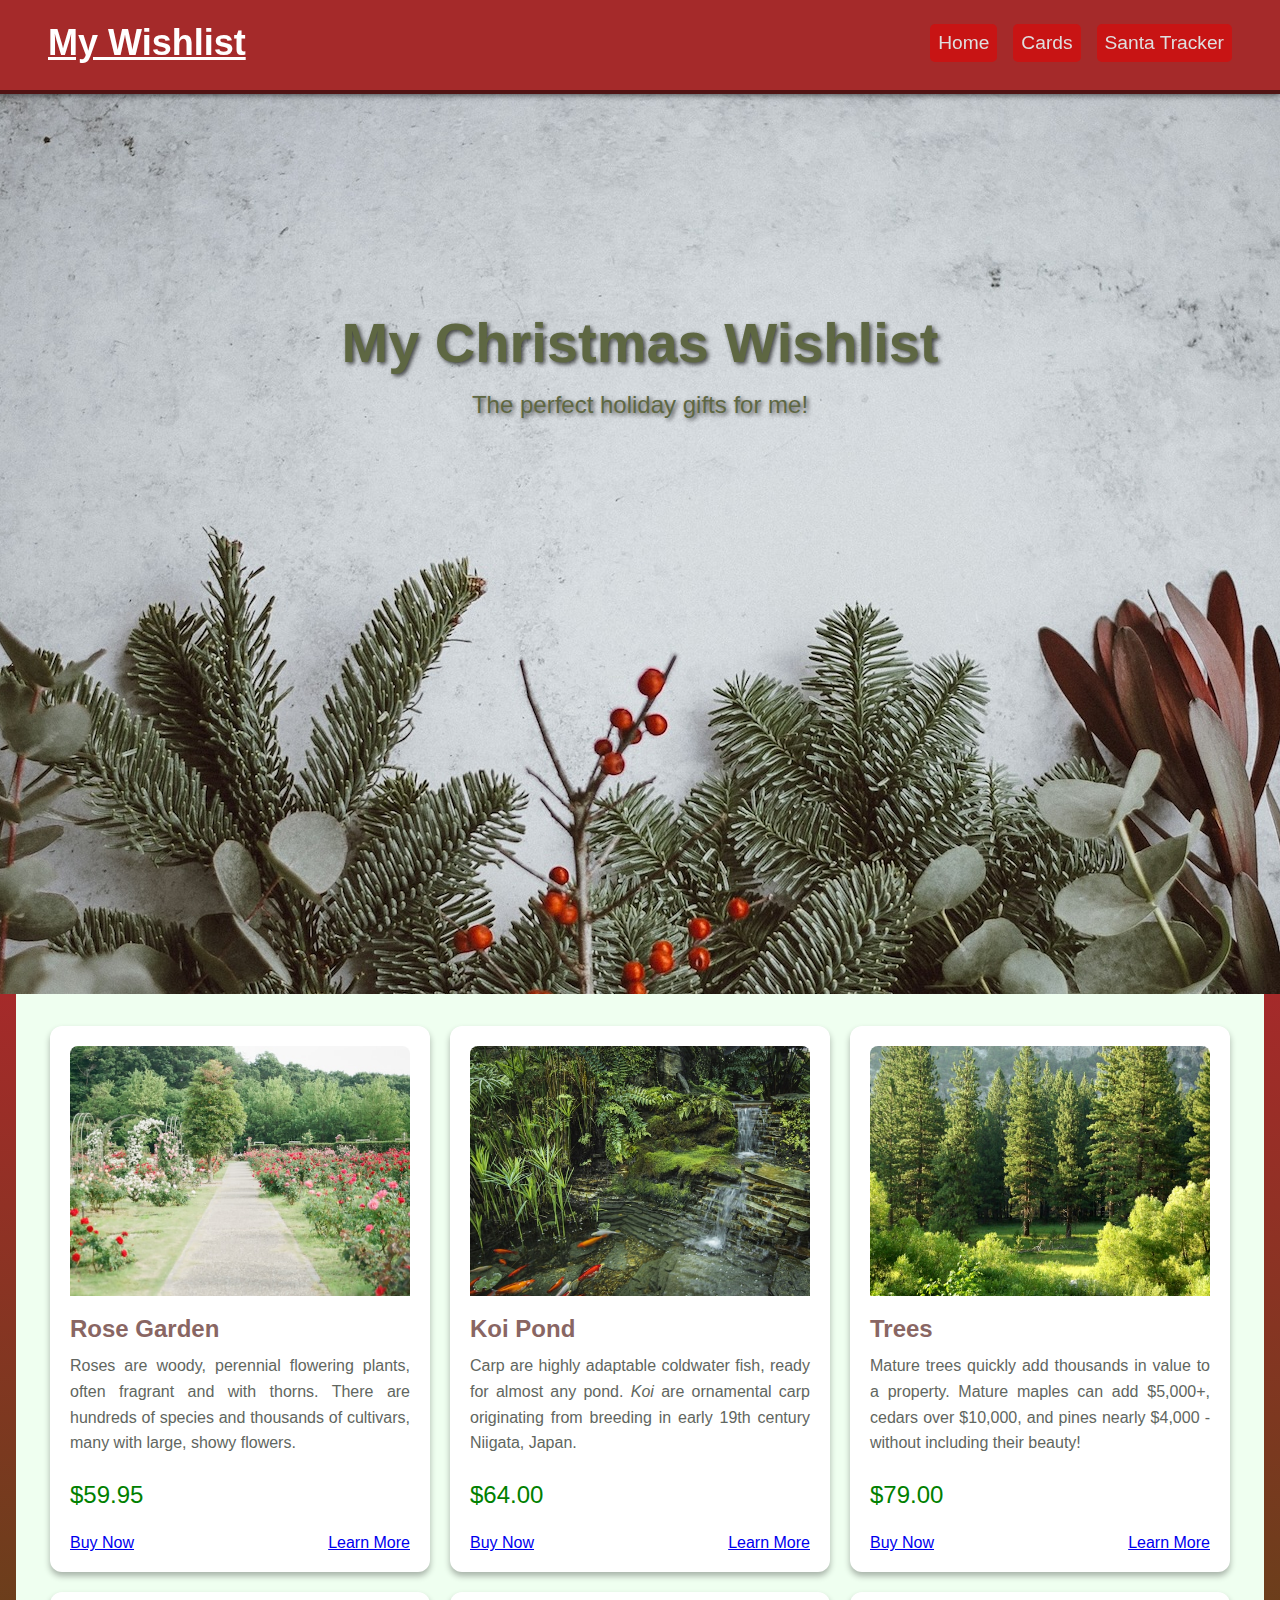
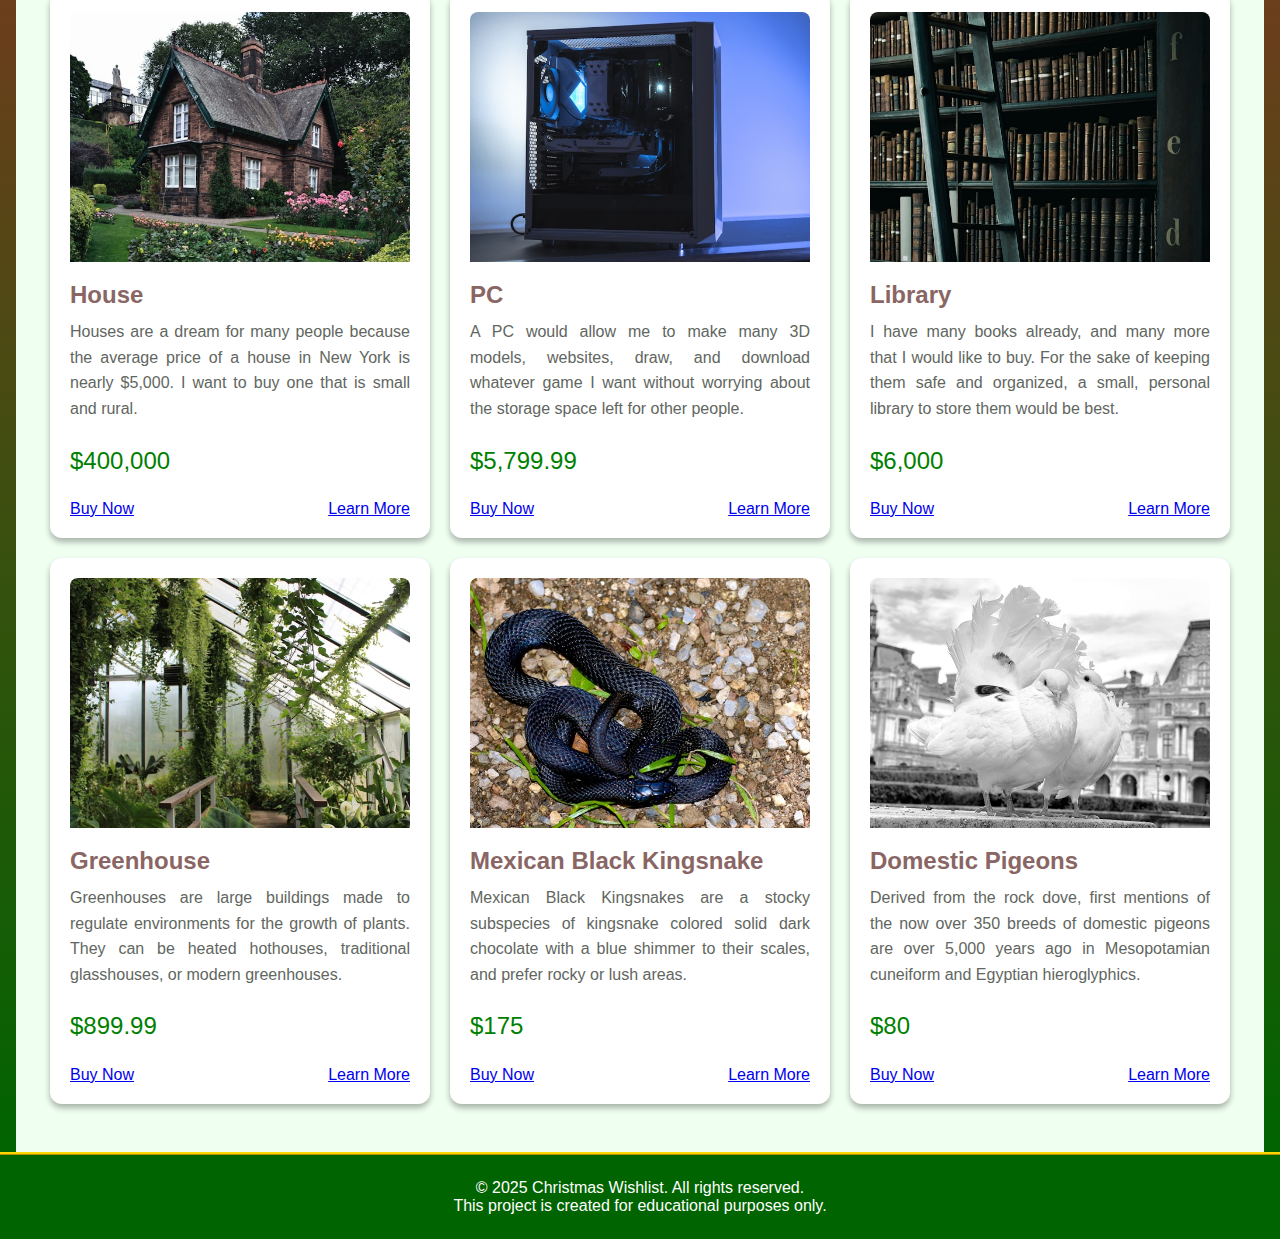
<file: html/index.html>
<!DOCTYPE html>
<html lang="en">
<head>
    <meta charset="UTF-8">
    <meta name="viewport" content="width=device-width, initial-scale=1.0">
    <title>Christmas Wishlist</title>
    <link rel="stylesheet" href="css/styles.css">
</head>
<body>
    <header>
        <div class="nav-container">
            <div class="logo">
                <h2>My Wishlist</h2>
            </div>
            <nav>
                <ul class="nav-menu">
                    <li><a href="#home">Home</a></li>
                    <li><a href="#cards">Cards</a></li>
                    <li><a href="https://santatracker.google.com" target="_blank">Santa Tracker</a></li>
                </ul>
            </nav>
        </div>
        <section class="hero" id="home">
        <img src="images/heroImg1920.jpg" alt="Leaves and red berries on white background">
        <div class="hero-content">
            <h1>My Christmas Wishlist</h1>
            <p>The perfect holiday gifts for me!</p>
        </div>
    </section>
    </header>
    <main id="cards">
        <div class="card-container">
            <div class="card">
                <img src="images/mio-ito-DaGIjXNl5oA-unsplash.jpg" alt="A stone garden path with rows of red, pink, and white roses to either side">
                <h3>Rose Garden</h3>
                <p>Roses are woody, perennial flowering plants, often fragrant and with thorns. There are hundreds of species and thousands of cultivars, many with large, showy flowers.</p>
                <p class="price">$59.95</p>
                <div class="btn-box">
                    <a href="https://www.jacksonandperkins.com/roses/c/JP-Roses/?srsltid=AfmBOorhVT5T6MY0x-T-8l8rVTa0gcV4cbA7t8eKkA2JK4gqwaGWUN6m" target="_blank" class="btn">Buy Now</a>
                    <a href="/html/cards/rose.html" class="btn">Learn More</a>
                </div>
            </div>
            <div class="card">
                <img src="images/brice-cooper-UhmpFV76vIY-unsplash.jpg" alt="A koi pond fed by a small rock waterfall, surrounded by ferns and reeds">
                <h3>Koi Pond</h3>
                <p>Carp are highly adaptable coldwater fish, ready for almost any pond. <i>Koi</i> are ornamental carp originating from breeding in early 19th century Niigata, Japan. </p>
                <p class="price">$64.00</p>
                <div class="btn-box">
                    <a href="https://nextdaykoi.com/koi-fish/koi/" target="_blank" class="btn">Buy Now</a>
                    <a href="/html/cards/koi.html" class="btn">Learn More</a>
                </div>
            </div>
            <div class="card">
                <img src="images/matt-artz-nTRDnDdDYk8-unsplash.jpg" alt="A clearing between trees on a bright sunny day">
                <h3>Trees</h3>
                <p>Mature trees quickly add thousands in value to a property. Mature maples can add $5,000+, cedars over $10,000, and pines nearly $4,000 - without including their beauty!</p>
                <p class="price">$79.00</p>
                <div class="btn-box">
                    <a href="https://shop.arborday.org/the-tree-nursery?srsltid=AfmBOooqDA-n3S8L-Dbno5hG1BXPVrKYK79vXHXN6raRROlql4B4QiH2" target="_blank" class="btn">Buy Now</a>
                    <a href="/html/cards/tree.html" class="btn">Learn More</a>
                </div>
            </div>
            <div class="card">
                <img src="images/abby-rurenko-uOYak90r4L0-unsplash.jpg" alt="A brick house surrounded by a stone path in a garden of flowers and bushes">
                <h3>House</h3>
                <p>Houses are a dream for many people because the average price of a house in New York is nearly $5,000. I want to buy one that is small and rural.</p>
                <p class="price">$400,000</p>
                <div class="btn-box">
                    <a href="https://www.zillow.com/new-york-ny/?searchQueryState=%7B%22pagination%22%3A%7B%7D%2C%22isMapVisible%22%3Atrue%2C%22mapBounds%22%3A%7B%22west%22%3A-74.41982077050781%2C%22east%22%3A-73.53954122949219%2C%22south%22%3A40.39993392988302%2C%22north%22%3A40.99444281968168%7D%2C%22regionSelection%22%3A%5B%7B%22regionId%22%3A6181%2C%22regionType%22%3A6%7D%5D%2C%22filterState%22%3A%7B%22sort%22%3A%7B%22value%22%3A%22pricea%22%7D%2C%22price%22%3A%7B%22min%22%3A10000%2C%22max%22%3A500000%7D%2C%22land%22%3A%7B%22value%22%3Afalse%7D%2C%22mf%22%3A%7B%22value%22%3Afalse%7D%2C%22con%22%3A%7B%22value%22%3Afalse%7D%2C%22apa%22%3A%7B%22value%22%3Afalse%7D%2C%22apco%22%3A%7B%22value%22%3Afalse%7D%2C%22tow%22%3A%7B%22value%22%3Afalse%7D%2C%22lot%22%3A%7B%22min%22%3A21780%7D%7D%2C%22isListVisible%22%3Atrue%2C%22usersSearchTerm%22%3A%22New%20York%20NY%22%7D" target="_blank" class="btn">Buy Now</a>
                    <a href="/html/cards/house.html" class="btn">Learn More</a>
                </div>
            </div>
            <div class="card">
                <img src="images/anthony-roberts-5WJhuXkqCkc-unsplash.jpg" alt="PC">
                <h3>PC</h3>
                <p>A PC would allow me to make many 3D models, websites, draw, and download whatever game I want without worrying about the storage space left for other people.</p>
                <p class="price">$5,799.99</p>
                <div class="btn-box">
                    <a href="https://www.bestbuy.com/site/searchpage.jsp?browsedCategory=pcmcat143400050013&id=pcat17071&qp=systemmemoryram_facet%3DRAM%7E192+gigabytes%5Etotalstoragecapacityrange_facet%3DTotal+Storage+Capacity%7E2+TB+and+up&st=categoryid%24pcmcat143400050013" target="_blank" class="btn">Buy Now</a>
                    <a href="/html/cards/pc.html" class="btn">Learn More</a>
                </div>
            </div>
            <div class="card">
                <img src="images/henry-be-lc7xcWebECc-unsplash.jpg" alt="A black painted wood library with hardcover leather books and a black painted wood ladder">
                <h3>Library</h3>
                <p>I have many books already, and many more that I would like to buy. For the sake of keeping them safe and organized, a small, personal library to store them would be best.</p>
                <p class="price">$6,000</p>
                <div class="btn-box">
                    <a href="https://littlefreelibrary.org/faq/how-much-does-it-cost-to-start-a-library/" target="_blank" class="btn">Buy Now</a>
                    <a href="/html/cards/library.html" class="btn">Learn More</a>
                </div>
            </div>
            <div class="card">
                <img src="images/sabine-jaunzeme-2Cw-EeGGPRA-unsplash.jpg" alt="A humid greenhouse filled with hanging vines, calla lilies, and many large-leafed plants">
                <h3>Greenhouse</h3>
                <p>Greenhouses are large buildings made to regulate environments for the growth of plants. They can be heated hothouses, traditional glasshouses, or modern greenhouses.</p>
                <p class="price">$899.99</p>
                <div class="btn-box">
                    <a href="https://www.harborfreight.com/10-ft-x-12-ft-greenhouse-with-4-vents-72729.html?hftm_sc=2918&hftm_source=google" target="_blank" class="btn">Buy Now</a>
                    <a href="/html/cards/greenhouse.html" class="btn">Learn More</a>
                </div>
            </div>
            <div class="card">
                <img src="images/james-wainscoat-zUwmCnNB7aY-unsplash.jpg" alt="A large, sleek black snake with shiny, iridescent scales">
                <h3>Mexican Black Kingsnake</h3>
                <p>Mexican Black Kingsnakes are a stocky subspecies of kingsnake colored solid dark chocolate with a blue shimmer to their scales, and prefer rocky or lush areas.</p>
                <p class="price">$175</p>
                <div class="btn-box">
                    <a href="https://www.morphmarket.com/us/c/reptiles/colubrids/western-black-kingsnakes" target="_blank" class="btn">Buy Now</a>
                    <a href="/html/cards/snake.html" class="btn">Learn More</a>
                </div>
            </div>
            <div class="card">
                <img src="images/chris-linnett-um8Yuv7Fcos-unsplash.jpg" alt="A black-and-white photo of two dovetail pigeons standing side-by-side in a city">
                <h3>Domestic Pigeons</h3>
                <p>Derived from the rock dove, first mentions of the now over 350 breeds of domestic pigeons are over 5,000 years ago in Mesopotamian cuneiform and Egyptian hieroglyphics.</p>
                <p class="price">$80</p>
                <div class="btn-box">
                    <a href="https://www.strombergschickens.com/live-birds-eggs/pigeons-doves/pigeons/fan-tails/?srsltid=AfmBOoo1N1dwugC2c1i5wJlOnp9yQ-EL-G-M400ku6PAXYItmT9CobSq" target="_blank" class="btn">Buy Now</a>
                    <a href="/html/cards/pigeon.html" class="btn">Learn More</a>
                </div>
            </div>
        </div>
    </main>
    <footer>
        <div class="footer">
            <p>&copy; 2025 Christmas Wishlist. All rights reserved.</p>
            <p>This project is created for educational purposes only.</p>
        </div>
    </footer>
</body>
</html>
</file>
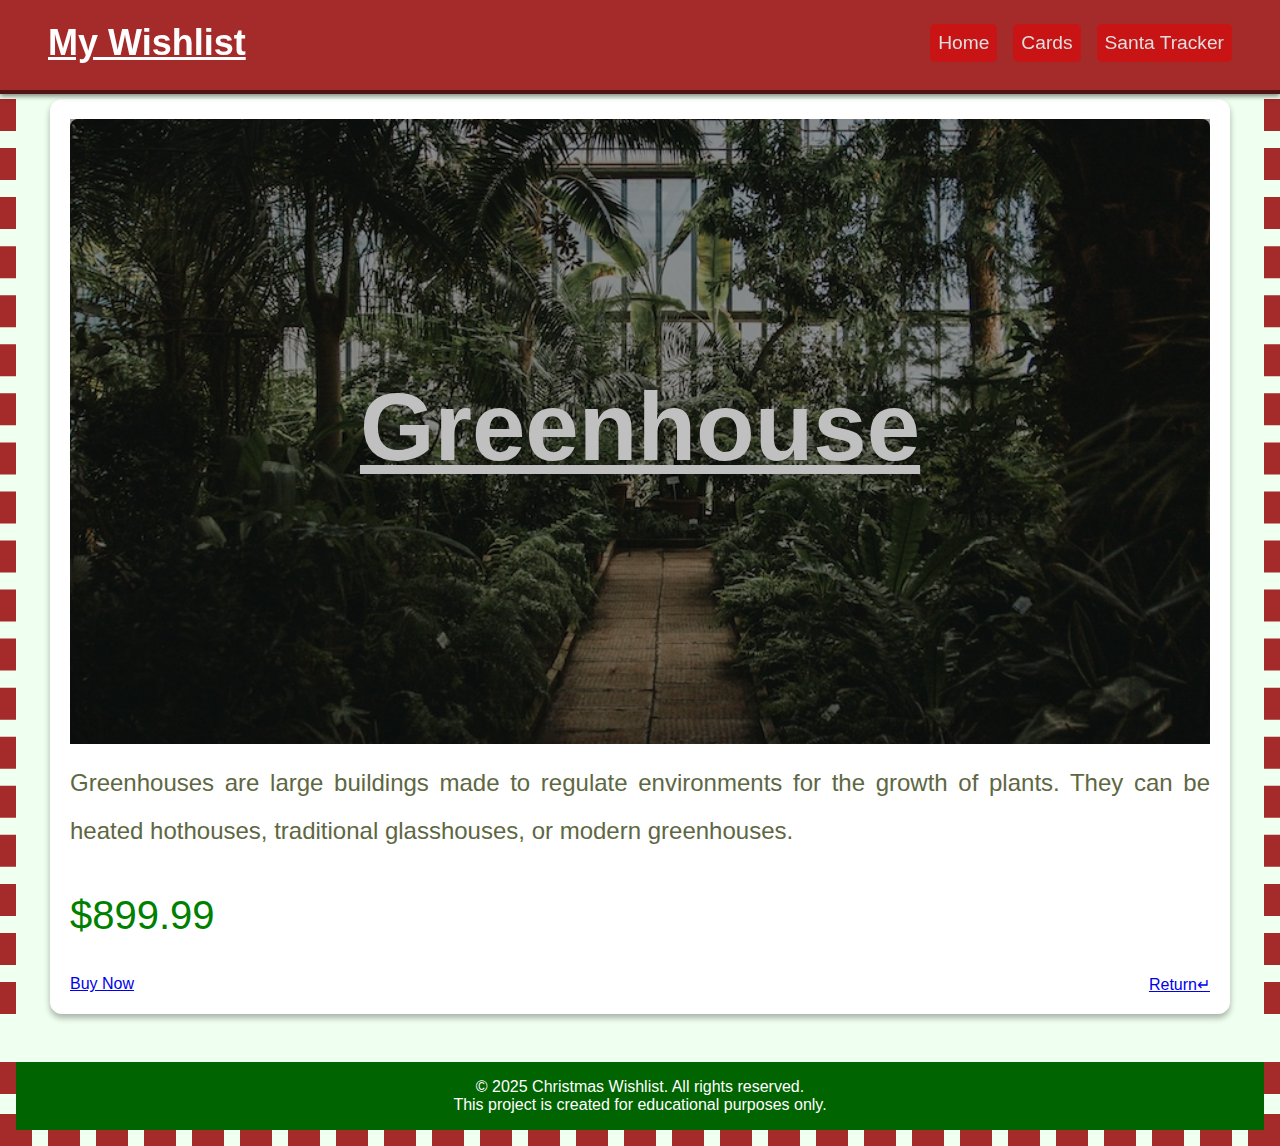
<file: html/cards/greenhouse.html>
<!DOCTYPE html>
<html lang="en">
<head>
    <meta charset="UTF-8">
    <meta name="viewport" content="width=device-width, initial-scale=1.0">
    <title>Greenhouse</title>
    <link rel="stylesheet" href="/html/css/cards.css">
</head>
<body>
    <header>
        <div class="nav-container">
            <div class="logo">
                <h2>My Wishlist</h2>
            </div>
            <nav>
                <ul class="nav-menu">
                    <li><a href="/html/index.html#home">Home</a></li>
                    <li><a href="/html/index.html#cards">Cards</a></li>
                    <li><a href="https://santatracker.google.com" target="_blank">Santa Tracker</a></li>
                </ul>
            </nav>
        </div>
    </header>
    <main>
        <div class="large-container">
            <div class="card-large">
                <section class="greenhouse-img">
                    <div class="card-title">
                        <h1>Greenhouse</h1>
                    </div>
                </section>
                <p>Greenhouses are large buildings made to regulate environments for the growth of plants. They can be heated hothouses, traditional glasshouses, or modern greenhouses. </p>
                <p class="price">$899.99</p>
                <div class="btn-box">
                    <a href="https://www.harborfreight.com/10-ft-x-12-ft-greenhouse-with-4-vents-72729.html?hftm_sc=2918&hftm_source=google" target="_blank" class="btn-grn">Buy Now</a>
                    <a href="/html/index.html" class="btn-red">Return&crarr;</a>
                </div>
            </div>
        </div>
    </main>
    <footer>
        <div class="footer">
            <p>&copy; 2025 Christmas Wishlist. All rights reserved.</p>
            <p>This project is created for educational purposes only.</p>
        </div>
    </footer>
</body>
</html>
</file>
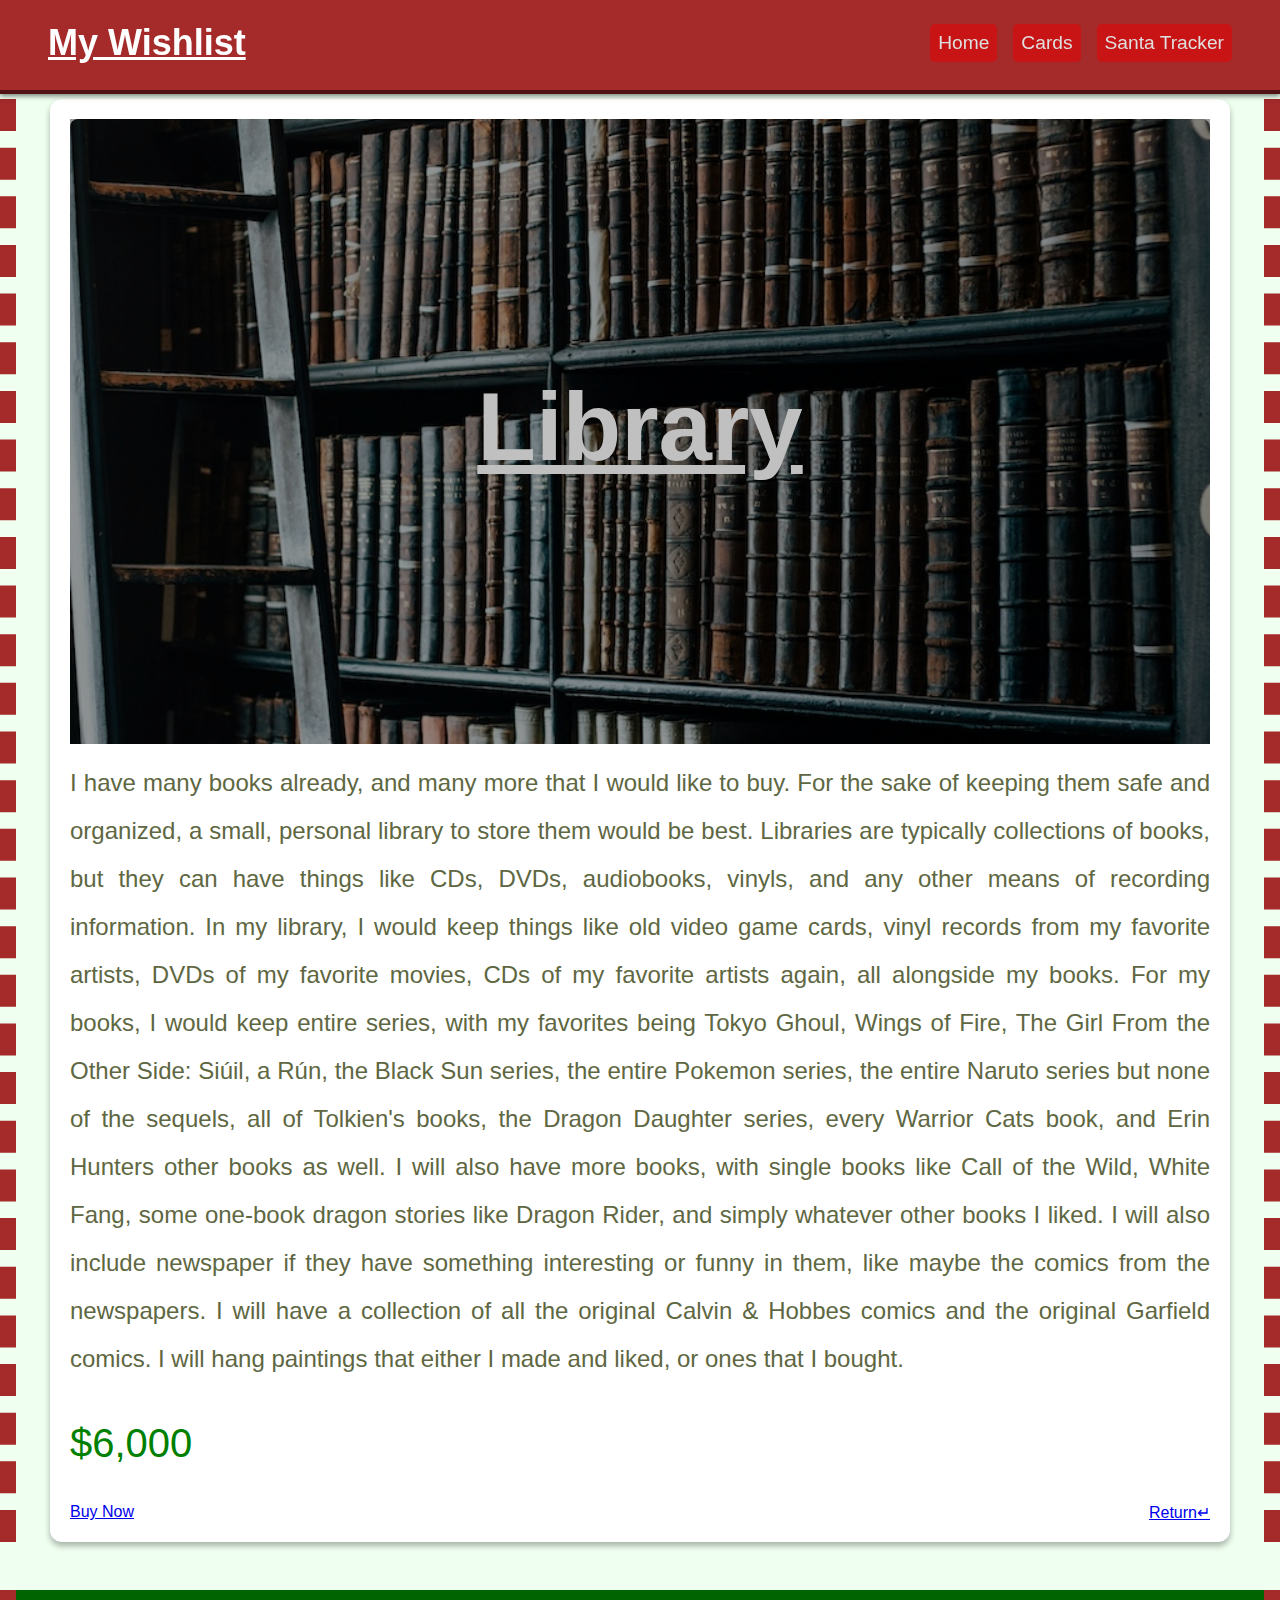
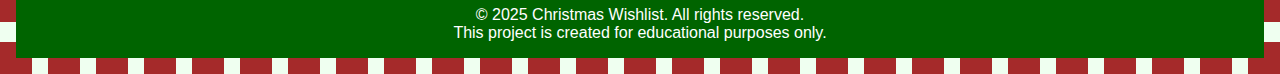
<file: html/cards/library.html>
<!DOCTYPE html>
<html lang="en">
<head>
    <meta charset="UTF-8">
    <meta name="viewport" content="width=device-width, initial-scale=1.0">
    <title>Library</title>
    <link rel="stylesheet" href="../css/cards.css">
</head>
<body>
    <header>
        <div class="nav-container">
            <div class="logo">
                <h2>My Wishlist</h2>
            </div>
            <nav>
                <ul class="nav-menu">
                    <li><a href="../index.html#home">Home</a></li>
                    <li><a href="../index.html#cards">Cards</a></li>
                    <li><a href="https://santatracker.google.com" target="_blank">Santa Tracker</a></li>
                </ul>
            </nav>
        </div>
    </header>
    <main>
        <div class="large-container">
            <div class="card-large">
                <section class="library-img">
                    <div class="card-title">
                        <h1>Library</h1>
                    </div>
                </section>
                <p>I have many books already, and many more that I would like to buy. For the sake of keeping them safe and organized, a small, personal library to store them would be best. Libraries are typically collections of books, but they can have things like CDs, DVDs, audiobooks, vinyls, and any other means of recording information. In my library, I would keep things like old video game cards, vinyl records from my favorite artists, DVDs of my favorite movies, CDs of my favorite artists again, all alongside my books. For my books, I would keep entire series, with my favorites being Tokyo Ghoul, Wings of Fire, The Girl From the Other Side: Siúil, a Rún, the Black Sun series, the entire Pokemon series, the entire Naruto series but none of the sequels, all of Tolkien's books, the Dragon Daughter series, every Warrior Cats book, and Erin Hunters other books as well. I will also have more books, with single books like Call of the Wild, White Fang, some one-book dragon stories like Dragon Rider, and simply whatever other books I liked. I will also include newspaper if they have something interesting or funny in them, like maybe the comics from the newspapers. I will have a collection of all the original Calvin &amp; Hobbes comics and the original Garfield comics. I will hang paintings that either I made and liked, or ones that I bought.</p>
                <p class="price">$6,000</p>
                <div class="btn-box">
                    <a href="https://littlefreelibrary.org/faq/how-much-does-it-cost-to-start-a-library/" target="_blank" class="btn-grn">Buy Now</a>
                    <a href="../index.html" class="btn-red">Return&crarr;</a>
                </div>
            </div>
        </div>
    </main>
    <footer>
        <div class="footer">
            <p>&copy; 2025 Christmas Wishlist. All rights reserved.</p>
            <p>This project is created for educational purposes only.</p>
        </div>
    </footer>
</body>
</html>
</file>
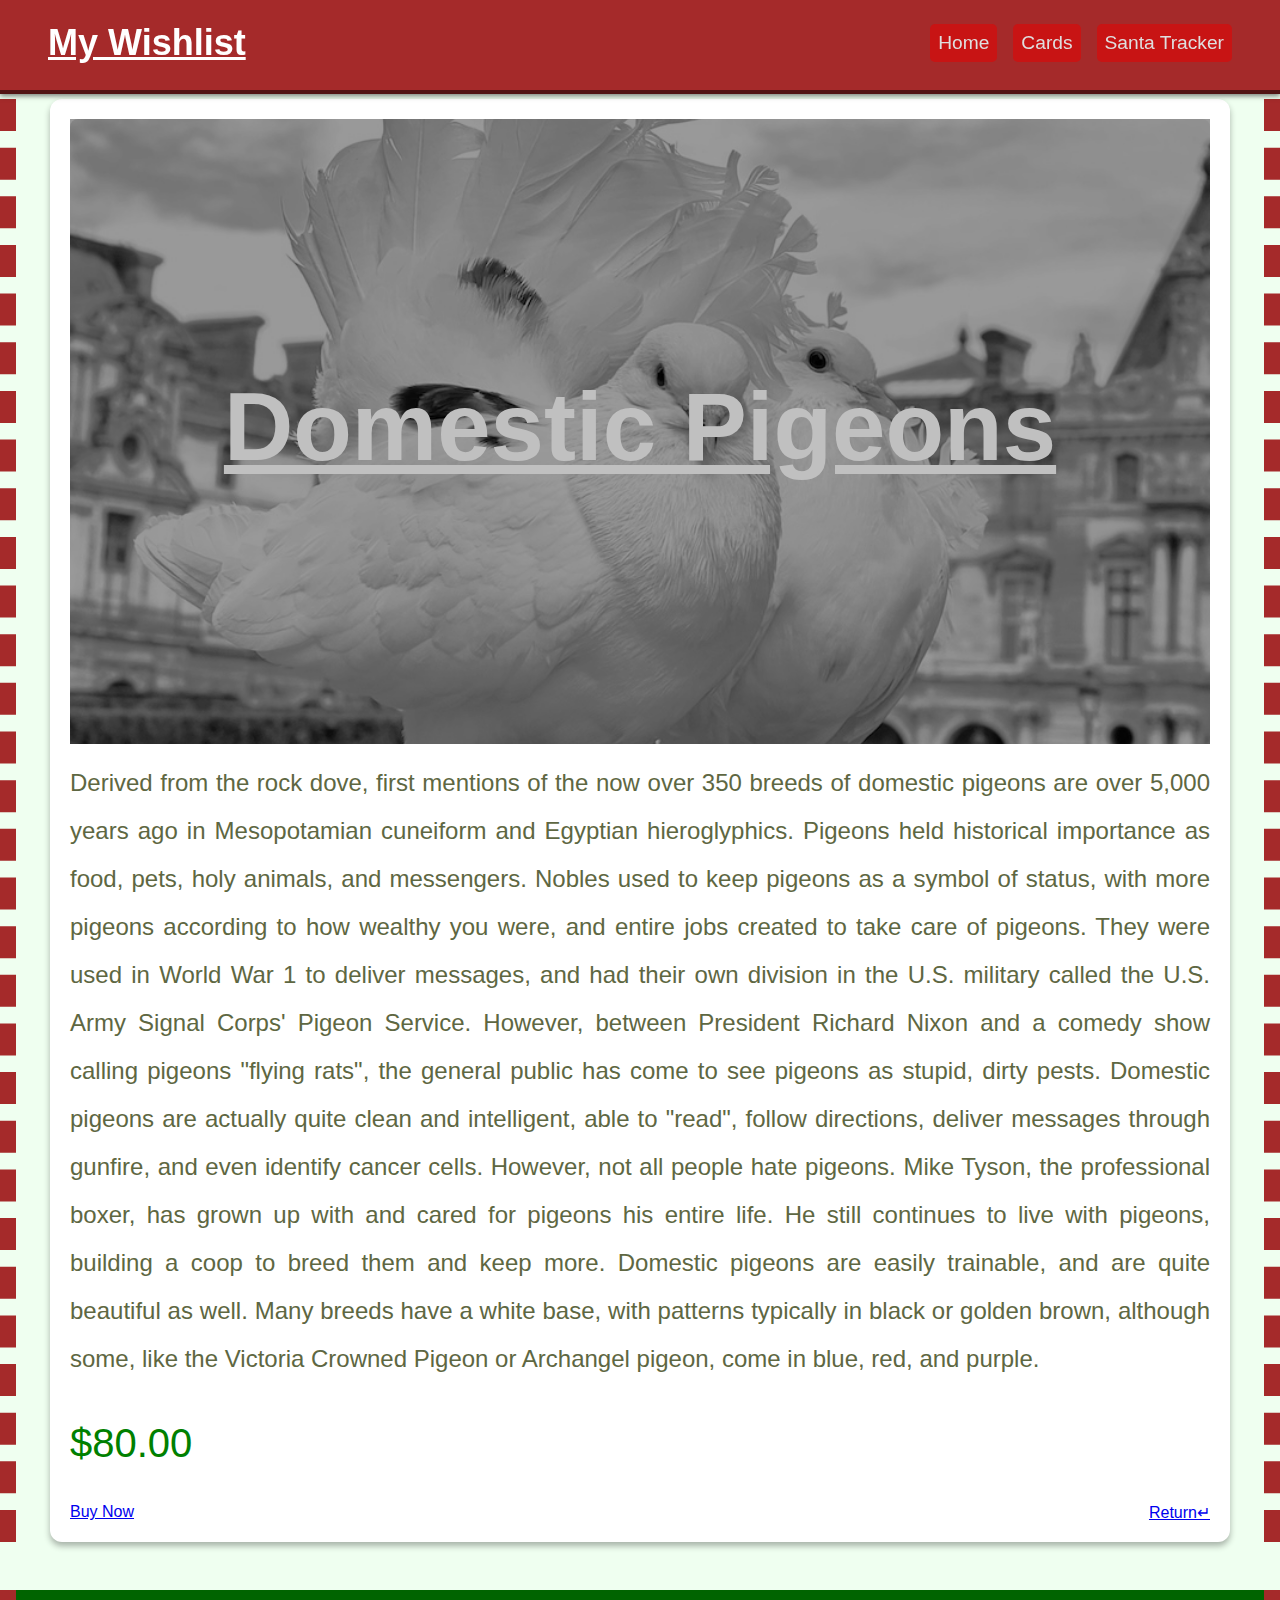
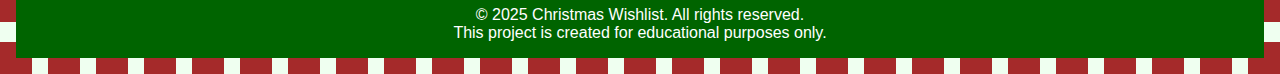
<file: html/cards/pigeon.html>
<!DOCTYPE html>
<html lang="en">
<head>
    <meta charset="UTF-8">
    <meta name="viewport" content="width=device-width, initial-scale=1.0">
    <title>Domestic Pigeons</title>
    <link rel="stylesheet" href="../css/cards.css">
</head>
<body>
    <header>
        <div class="nav-container">
            <div class="logo">
                <h2>My Wishlist</h2>
            </div>
            <nav>
                <ul class="nav-menu">
                    <li><a href="../index.html#home">Home</a></li>
                    <li><a href="../index.html#cards">Cards</a></li>
                    <li><a href="https://santatracker.google.com" target="_blank">Santa Tracker</a></li>
                </ul>
            </nav>
        </div>
    </header>
    <main>
        <div class="large-container">
            <div class="card-large">
                <section class="pigeon-img">
                    <div class="card-title">
                        <h1>Domestic Pigeons</h1>
                    </div>
                </section>
                <p>Derived from the rock dove, first mentions of the now over 350 breeds of domestic pigeons are over 5,000 years ago in Mesopotamian cuneiform and Egyptian hieroglyphics. Pigeons held historical importance as food, pets, holy animals, and messengers. Nobles used to keep pigeons as a symbol of status, with more pigeons according to how wealthy you were, and entire jobs created to take care of pigeons. They were used in World War 1 to deliver messages, and had their own division in the U.S. military called the U.S. Army Signal Corps' Pigeon Service. However, between President Richard Nixon and a comedy show calling pigeons "flying rats", the general public has come to see pigeons as stupid, dirty pests. Domestic pigeons are actually quite clean and intelligent, able to "read", follow directions, deliver messages through gunfire, and even identify cancer cells. However, not all people hate pigeons. Mike Tyson, the professional boxer, has grown up with and cared for pigeons his entire life. He still continues to live with pigeons, building a coop to breed them and keep more. Domestic pigeons are easily trainable, and are quite beautiful as well. Many breeds have a white base, with patterns typically in black or golden brown, although some, like the Victoria Crowned Pigeon or Archangel pigeon, come in blue, red, and purple.</p>
                <p class="price">$80.00</p>
                <div class="btn-box">
                    <a href="https://www.strombergschickens.com/live-birds-eggs/pigeons-doves/pigeons/fan-tails/?srsltid=AfmBOoo1N1dwugC2c1i5wJlOnp9yQ-EL-G-M400ku6PAXYItmT9CobSq" target="_blank" class="btn-grn">Buy Now</a>
                    <a href="../index.html" class="btn-red">Return&crarr;</a>
                </div>
            </div>
        </div>
    </main>
    <footer>
        <div class="footer">
            <p>&copy; 2025 Christmas Wishlist. All rights reserved.</p>
            <p>This project is created for educational purposes only.</p>
        </div>
    </footer>
</body>
</html>
</file>
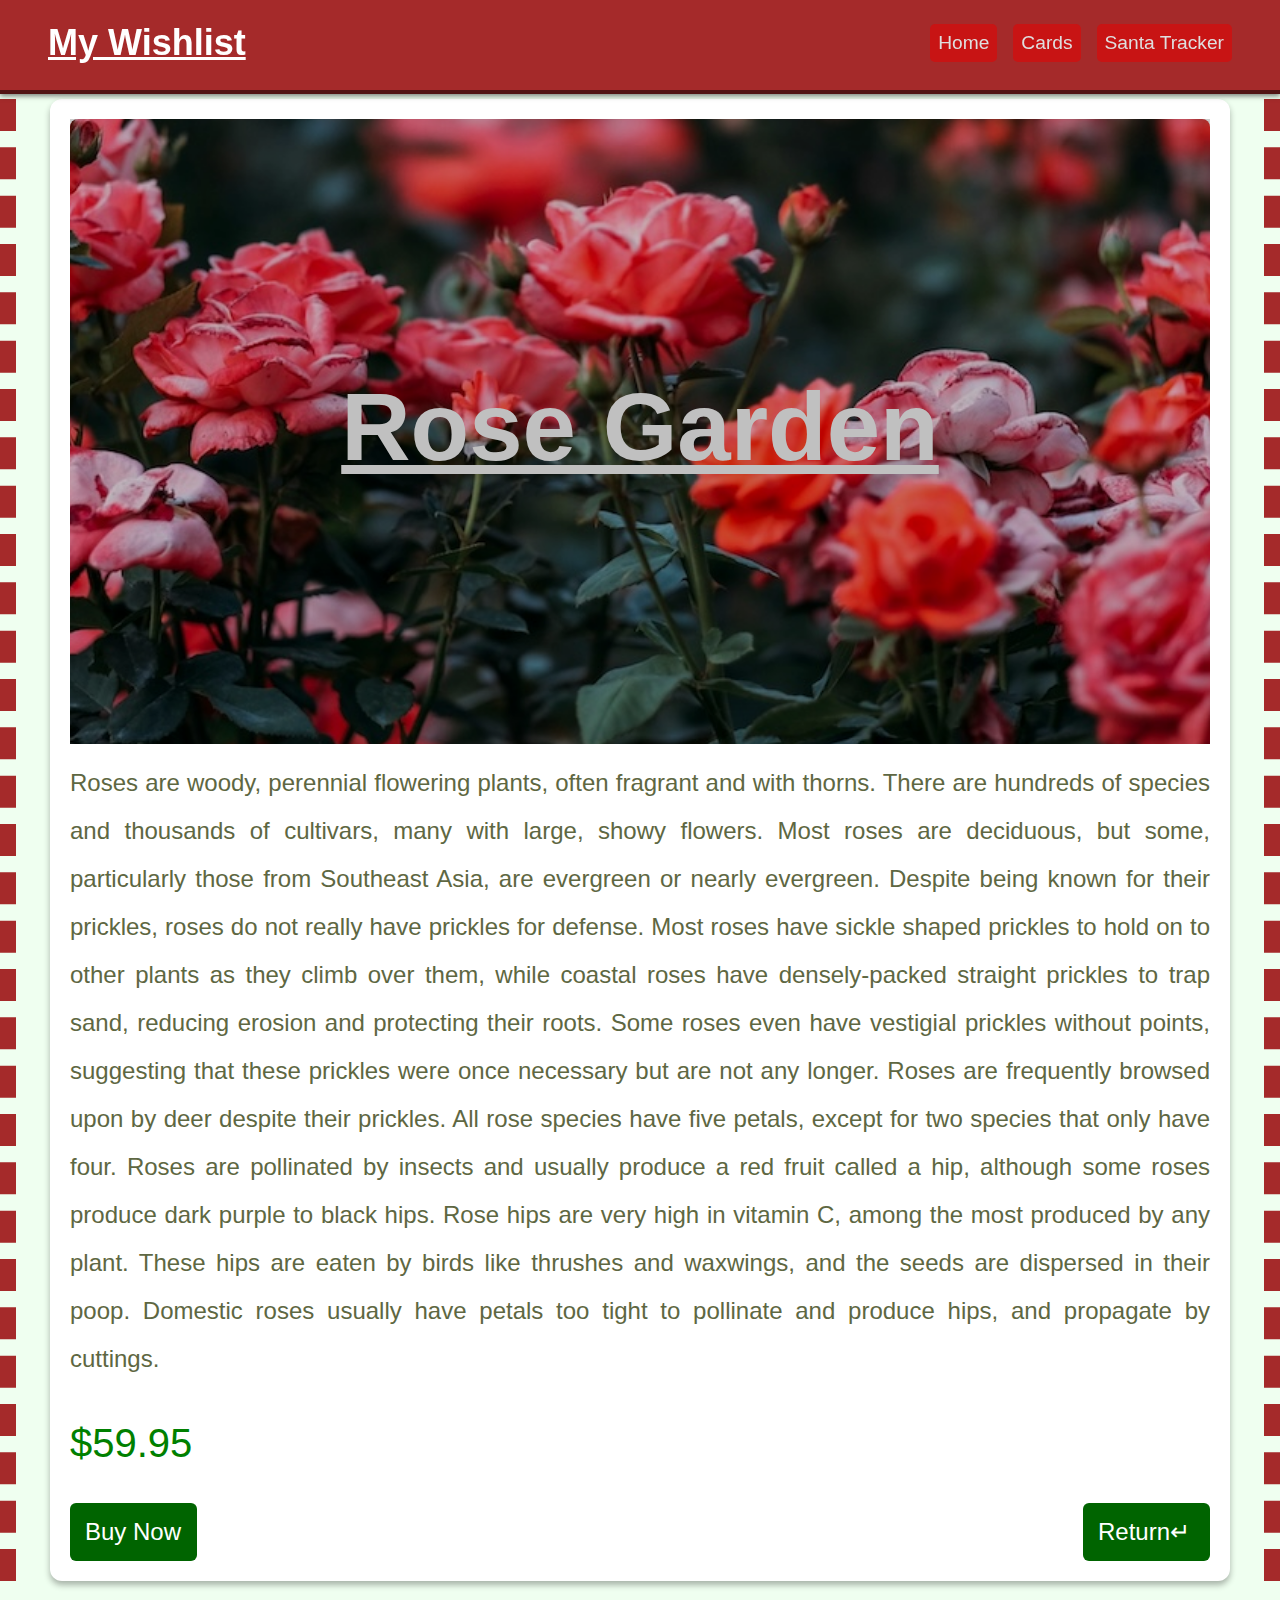
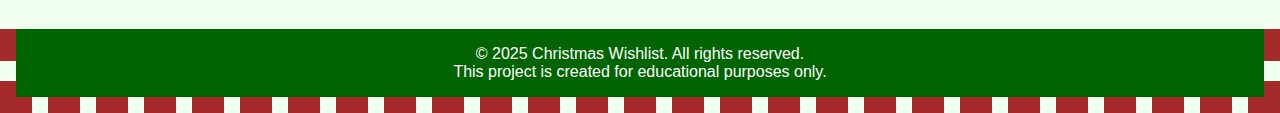
<file: html/cards/rose.html>
<!DOCTYPE html>
<html lang="en">
<head>
    <meta charset="UTF-8">
    <meta name="viewport" content="width=device-width, initial-scale=1.0">
    <title>Rose Garden</title>
    <link rel="stylesheet" href="/html/css/cards.css">
</head>
<body>
    <header>
        <div class="nav-container">
            <div class="logo">
                <h2>My Wishlist</h2>
            </div>
            <nav>
                <ul class="nav-menu">
                    <li><a href="/html/index.html#home">Home</a></li>
                    <li><a href="/html/index.html#cards">Cards</a></li>
                    <li><a href="https://santatracker.google.com" target="_blank">Santa Tracker</a></li>
                </ul>
            </nav>
        </div>
    </header>
    <main>
        <div class="large-container">
            <div class="card-large">
                <section class="rose-img">
                    <div class="card-title">
                        <h1>Rose Garden</h1>
                    </div>
                </section>
                <p>Roses are woody, perennial flowering plants, often fragrant and with thorns. There are hundreds of species and thousands of cultivars, many with large, showy flowers. Most roses are deciduous, but some, particularly those from Southeast Asia, are evergreen or nearly evergreen. Despite being known for their prickles, roses do not really have prickles for defense. Most roses have sickle shaped prickles to hold on to other plants as they climb over them, while coastal roses have densely-packed straight prickles to trap sand, reducing erosion and protecting their roots. Some roses even have vestigial prickles without points, suggesting that these prickles were once necessary but are not any longer. Roses are frequently browsed upon by deer despite their prickles. All rose species have five petals, except for two species that only have four. Roses are pollinated by insects and usually produce a red fruit called a hip, although some roses produce dark purple to black hips. Rose hips are very high in vitamin C, among the most produced by any plant. These hips are eaten by birds like thrushes and waxwings, and the seeds are dispersed in their poop. Domestic roses usually have petals too tight to pollinate and produce hips, and propagate by cuttings.</p>
                <p class="price">$59.95</p>
                <div class="btn-box">
                    <a href="https://www.jacksonandperkins.com/roses/c/JP-Roses/?srsltid=AfmBOorhVT5T6MY0x-T-8l8rVTa0gcV4cbA7t8eKkA2JK4gqwaGWUN6m" target="_blank" class="btn">Buy Now</a>
                    <a href="/html/index.html" class="btn">Return&crarr;</a>
                </div>
            </div>
        </div>
    </main>
    <footer>
        <div class="footer">
            <p>&copy; 2025 Christmas Wishlist. All rights reserved.</p>
            <p>This project is created for educational purposes only.</p>
        </div>
    </footer>
</body>
</html>
</file>
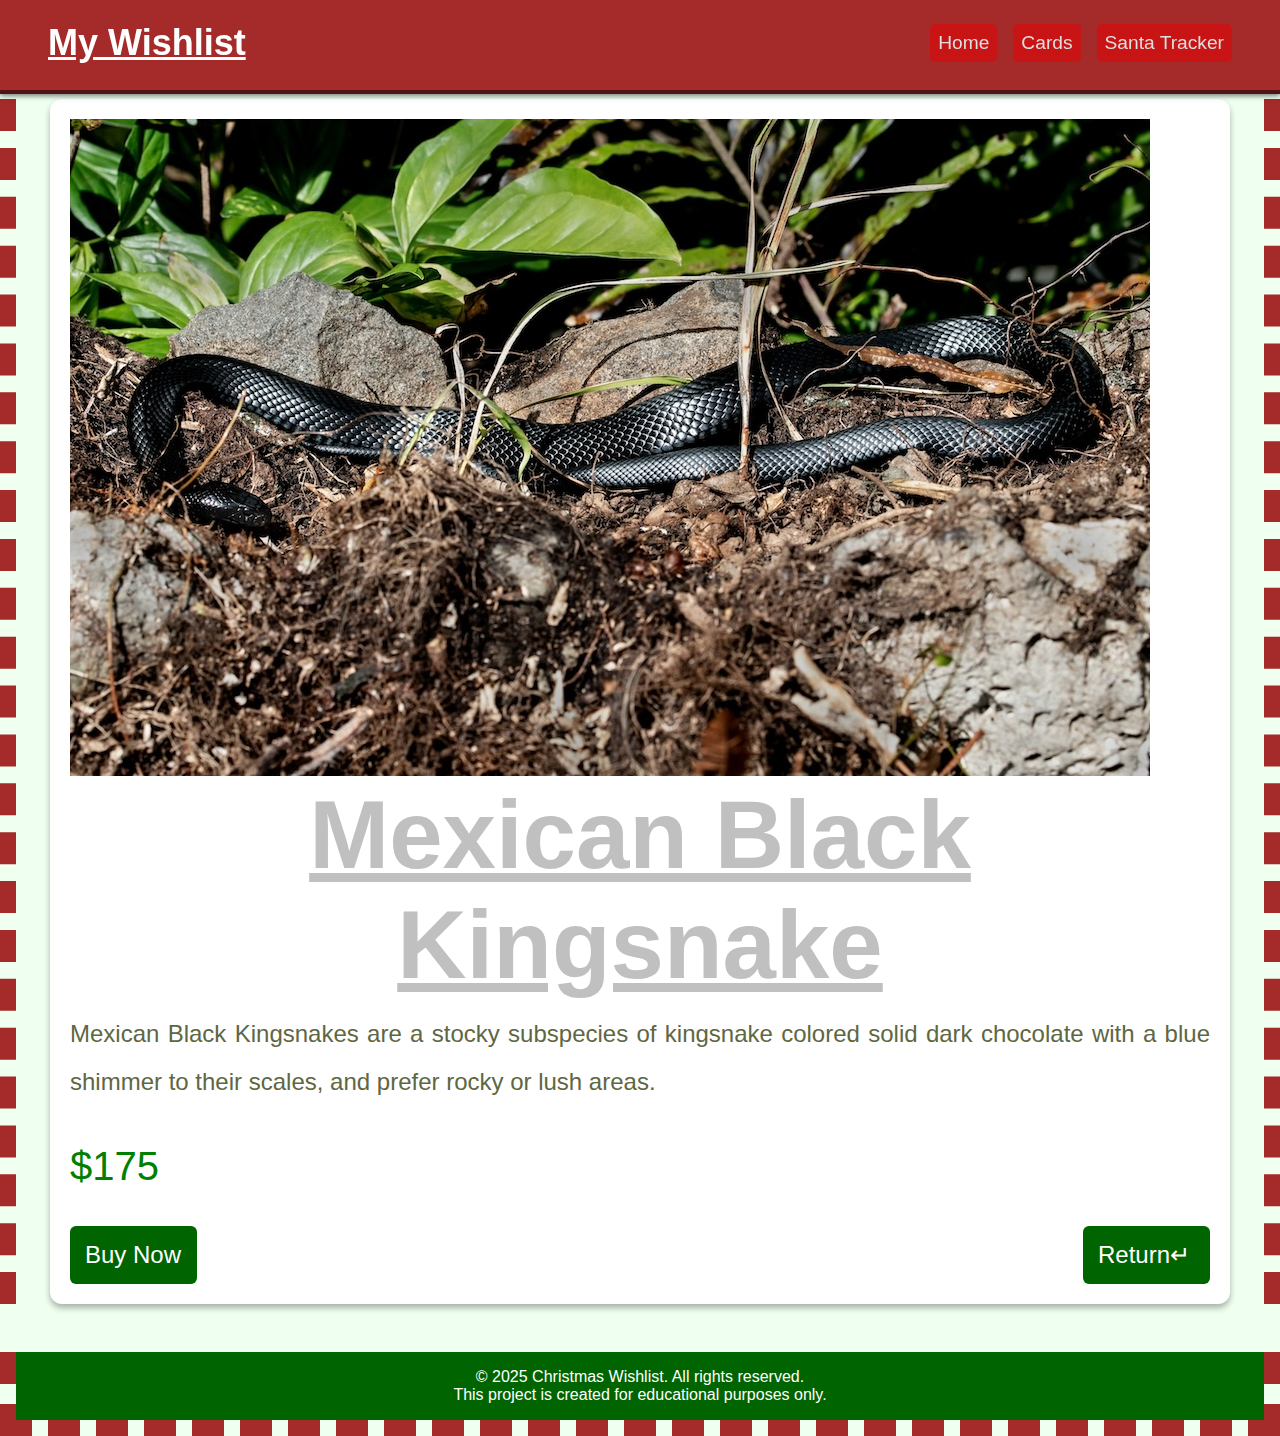
<file: html/cards/snake.html>
<!DOCTYPE html>
<html lang="en">
<head>
    <meta charset="UTF-8">
    <meta name="viewport" content="width=device-width, initial-scale=1.0">
    <title>Mexican Black Kingsnake</title>
    <link rel="stylesheet" href="/html/css/cards.css">
</head>
<body>
    <header>
        <div class="nav-container">
            <div class="logo">
                <h2>My Wishlist</h2>
            </div>
            <nav>
                <ul class="nav-menu">
                    <li><a href="/html/index.html#home">Home</a></li>
                    <li><a href="/html/index.html#cards">Cards</a></li>
                    <li><a href="https://santatracker.google.com" target="_blank">Santa Tracker</a></li>
                </ul>
            </nav>
        </div>
    </header>
    <main>
        <div class="large-container">
            <div class="card-large">
                <section class="top-img">
                    <img src="/html/images/blacksnake1080.jpg" alt="A large, sleek black snake with shiny, iridescent scales">
                    <div class="card-title">
                        <h1>Mexican Black Kingsnake</h1>
                    </div>
                </section>
                <p>Mexican Black Kingsnakes are a stocky subspecies of kingsnake colored solid dark chocolate with a blue shimmer to their scales, and prefer rocky or lush areas.</p>
                <p class="price">$175</p>
                <div class="btn-box">
                    <a href="https://www.morphmarket.com/us/c/reptiles/colubrids/western-black-kingsnakes" target="_blank" class="btn">Buy Now</a>
                    <a href="/html/index.html" class="btn">Return&crarr;</a>
                </div>
            </div>
        </div>
    </main>
    <footer>
        <div class="footer">
            <p>&copy; 2025 Christmas Wishlist. All rights reserved.</p>
            <p>This project is created for educational purposes only.</p>
        </div>
    </footer>
</body>
</html>
</file>
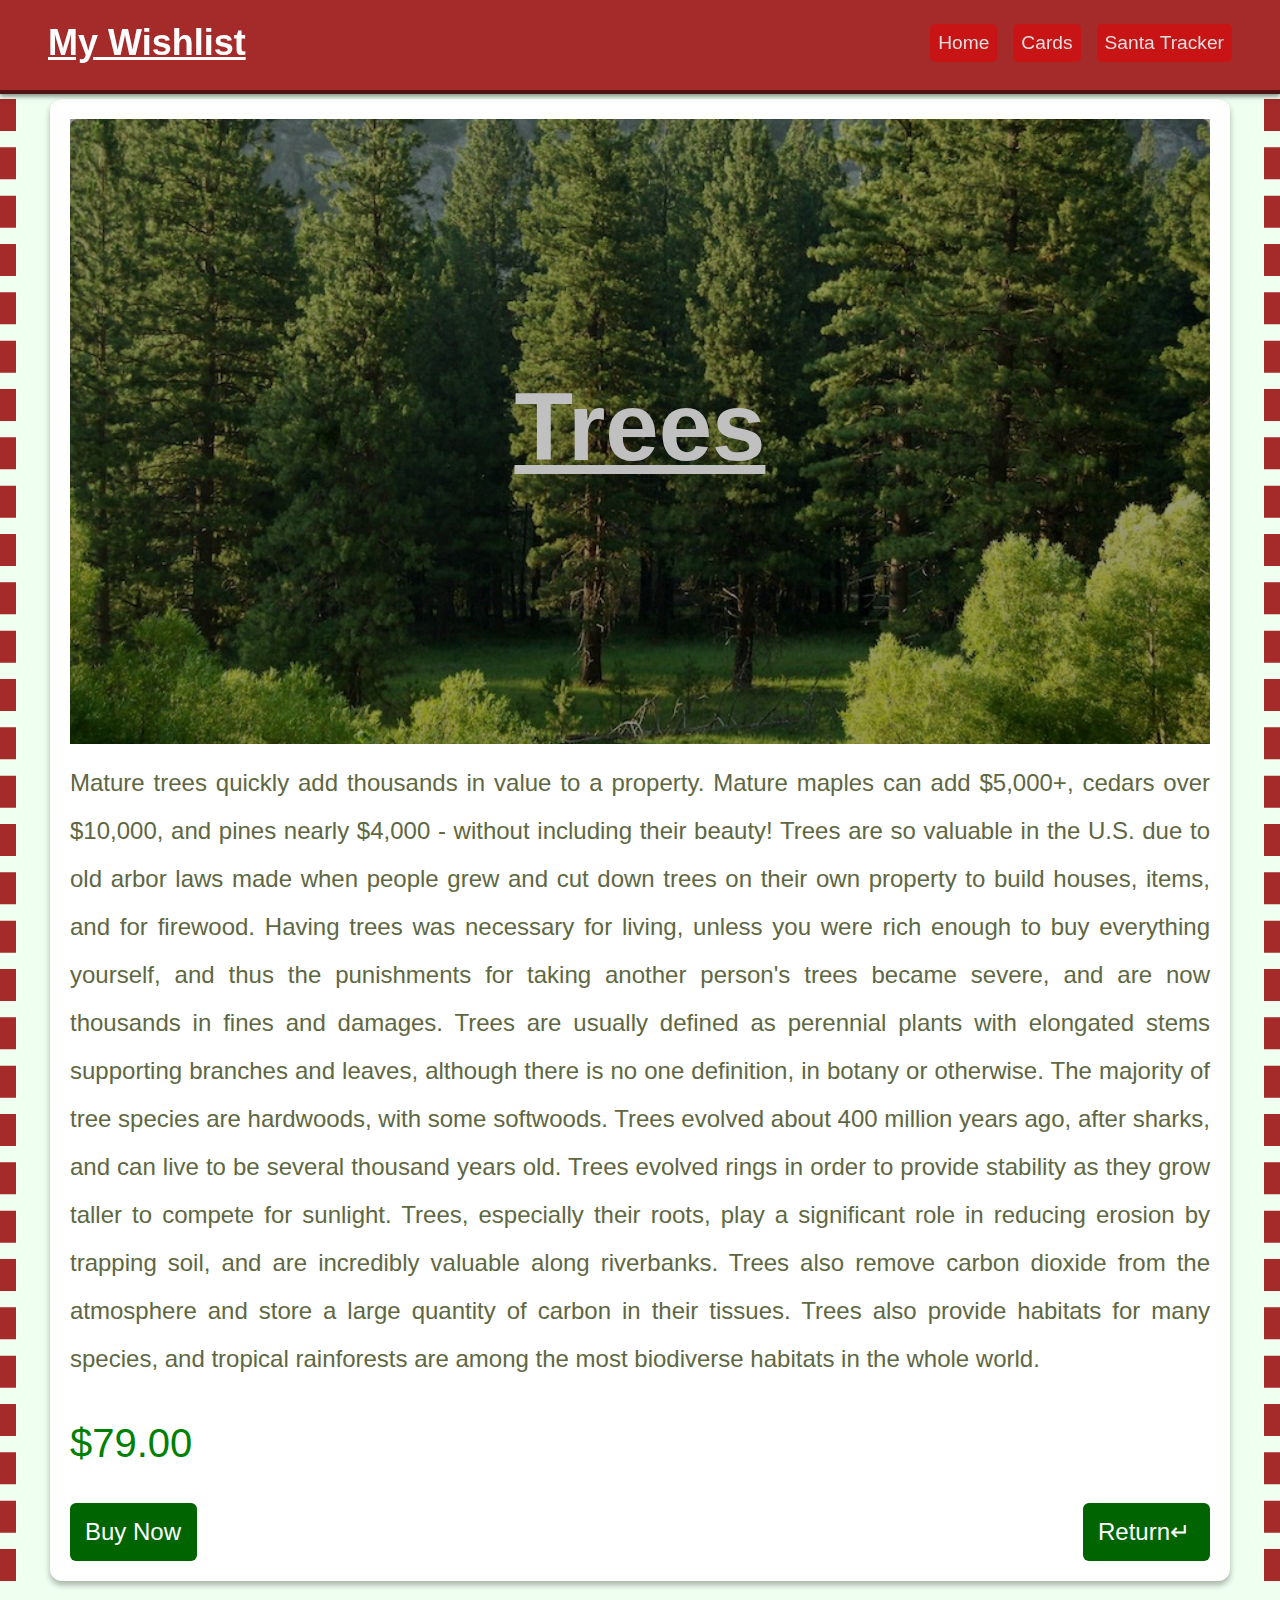
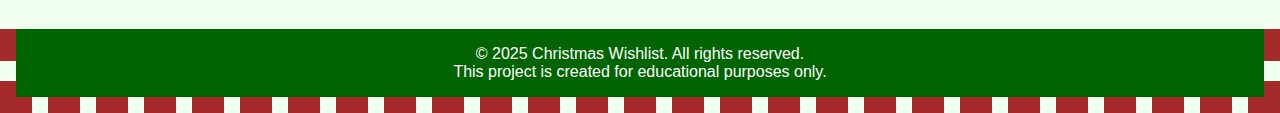
<file: html/cards/tree.html>
<!DOCTYPE html>
<html lang="en">
<head>
    <meta charset="UTF-8">
    <meta name="viewport" content="width=device-width, initial-scale=1.0">
    <title>Trees</title>
    <link rel="stylesheet" href="/html/css/cards.css">
</head>
<body>
    <header>
        <div class="nav-container">
            <div class="logo">
                <h2>My Wishlist</h2>
            </div>
            <nav>
                <ul class="nav-menu">
                    <li><a href="/html/index.html#home">Home</a></li>
                    <li><a href="/html/index.html#cards">Cards</a></li>
                    <li><a href="https://santatracker.google.com" target="_blank">Santa Tracker</a></li>
                </ul>
            </nav>
        </div>
    </header>
    <main>
        <div class="large-container">
            <div class="card-large">
                <section class="tree-img">
                    <div class="card-title">
                        <h1>Trees</h1>
                    </div>
                </section>
                <p>Mature trees quickly add thousands in value to a property. Mature maples can add $5,000+, cedars over $10,000, and pines nearly $4,000 - without including their beauty! Trees are so valuable in the U.S. due to old arbor laws made when people grew and cut down trees on their own property to build houses, items, and for firewood. Having trees was necessary for living, unless you were rich enough to buy everything yourself, and thus the punishments for taking another person's trees became severe, and are now thousands in fines and damages. Trees are usually defined as perennial plants with elongated stems supporting branches and leaves, although there is no one definition, in botany or otherwise. The majority of tree species are hardwoods, with some softwoods. Trees evolved about 400 million years ago, after sharks, and can live to be several thousand years old. Trees evolved rings in order to provide stability as they grow taller to compete for sunlight. Trees, especially their roots, play a significant role in reducing erosion by trapping soil, and are incredibly valuable along riverbanks. Trees also remove carbon dioxide from the atmosphere and store a large quantity of carbon in their tissues. Trees also provide habitats for many species, and tropical rainforests are among the most biodiverse habitats in the whole world.</p>
                <p class="price">$79.00</p>
                <div class="btn-box">
                    <a href="https://shop.arborday.org/the-tree-nursery?srsltid=AfmBOooqDA-n3S8L-Dbno5hG1BXPVrKYK79vXHXN6raRROlql4B4QiH2" target="_blank" class="btn">Buy Now</a>
                    <a href="/html/index.html" class="btn">Return&crarr;</a>
                </div>
            </div>
        </div>
    </main>
    <footer>
        <div class="footer">
            <p>&copy; 2025 Christmas Wishlist. All rights reserved.</p>
            <p>This project is created for educational purposes only.</p>
        </div>
    </footer>
</body>
</html>
</file>
<file: html/css/styles.css>
* {
    margin: 0;
    padding: 0;
    box-sizing: border-box;
}
:root {
    --berry:#ac3616;
    --pine:#5e6742;
    --branch:#896663;
    --wall:#d5dade;
    --leaf:#a1a6a0;
}
body {
    font-family: Arial, Helvetica, sans-serif;
    background-color: #effff0;
}
nav {
    padding: 1.5rem;
}
.nav-menu {
    display: flex;
    list-style: none;
    justify-content: space-around;
    align-items: center;
}
.nav-menu li {
    margin: 0 0.5rem;
}
.nav-menu a {
    text-decoration: none;
    color: #dfdfdf;
    background-color: rgb(200,20,20);
    display: block;
    border-radius: 5px;
    padding: 0.5rem;
    font-size: 1.2rem;
    transition: all 0.5s ease;
}
.nav-menu a:hover {
    background: red;
    color: white;
}
.nav-container {
    background-color: brown;
    padding: 0rem 1rem;
    position: fixed;
    width: 100%;
    top: 0;
    z-index: 1000;
    box-shadow: 0 2px 5px rgba(0,0,0,0.5);
    display: flex;
    justify-content: space-between;
    align-items: center;
    border-bottom: 0.5rem brown ridge;
}
.logo {
    color: white;
    font-size: 1.5rem;
    font-weight: bold;
    margin-left: 2rem;
    text-decoration: underline;
}
.hero {
    position: relative; /* Allows absolute positioning of child elements */
    width: 100%;
    min-height: 500px;
    overflow: hidden;
}
.hero {
    margin-top: 5.9rem;
    width: 100%;
    height: 100vh;
    position: relative;
    background-image: url(../images/heroImg1920.jpg);
    background-repeat: no-repeat;
    background-size: cover;
    background-position: center;
    background-attachment: fixed;
    display: flex;
    align-items: center;
    justify-content: center;
}
.hero-content {
    position: absolute;
    top: 30%;
    left: 50%;
    transform: translate(-50%, -50%); /* Perfect centering over the image */
    text-align: center;
    color: var(--pine);
    text-shadow: 2px 2px 4px rgba(0,0,0,0.7);
    z-index: 2;
    width: 90%;
    max-width: 800px;
}
.hero-content h1 {
    font-size: 3rem;
    margin-bottom: 1rem;
}
.hero-content p {
    font-size: 1.5rem;
}
main {
    border-right: solid transparent 1rem;
    border-left: solid transparent 1rem;
    border-image: linear-gradient(brown, darkgreen) 1;
    padding-top: 2rem;
    padding-bottom: 3rem;
}
footer p {
    color: white;
    text-align: center;
}
.card-container {
    display: grid;
    grid-template-columns: 1fr;
    gap: 20px;
    max-width: 1200px;
    margin: 0 auto;
    padding: 0 10px;
}
.card {
    background: white;
    border-radius: 12px;
    padding: 20px;
    box-shadow: 0 4px 6px rgba(0, 0, 0, 0.3);
    transition: all 0.3s ease;
}
.card:hover {
    transform: translateY(-8px);
    box-shadow: 0 12px 24px rgba(0, 0, 0, 0.5);
}
.card img {
    width: 100%;
    height: 250px;
    object-fit: cover;
    border-radius: 8px 8px 0 0;
    margin-bottom: 15px;
}
.card h3 {
    color: var(--branch);
    font-size: 1.5rem;
    margin-bottom: 10px;
}
.card p {
    color: #616660;
    margin-bottom: 20px;
    line-height: 1.6;
    text-align: justify;
}
.card .price {
    font-size: 1.5rem;
    color: green;
}
.btn-box {
    display: flex;
    justify-content: space-between;
}
.btn-grn {
    text-decoration: none;
    background-color: darkgreen;
    color: white;
    border: none;
    padding: 10px;
    border-radius: 6px;
    font-size: 1rem;
    cursor: pointer;
    transition: all 0.3s ease;
    width: 102px;
}
.btn-grn:hover {
    transform: translateY(-2px);
    box-shadow: 0 4px 8px rgba(0,0,0,0.3);
    background-color:forestgreen;
}
.btn-red {
    text-decoration: none;
    background-color: brown;
    color: white;
    border: none;
    padding: 10px;
    border-radius: 6px;
    font-size: 1rem;
    cursor: pointer;
    transition: all 0.3s ease;
    width: 102px;
}
.btn-red:hover {
    transform: translateY(-2px);
    box-shadow: 0 4px 8px rgba(0,0,0,0.3);
    background-color:red;
}
footer {
    display: flex;
    box-shadow: 10px 0 0 0 rgba(0, 0, 0, 0.8);
}
.footer {
    background-color: darkgreen;
    width: 100%;
    padding: 1.5rem 0;
    border-top: ridge gold 0.2rem;
}
@media screen and (min-width: 768px) {
    .card-container {
        grid-template-columns: 1fr 1fr;
    }
}
@media screen and (min-width: 1024px) {
    .card-container {
        grid-template-columns: 1fr 1fr 1fr;
    }
    .hero-content h1 {
        font-size: 3.5rem;
    }
}
</file>
<file: html/css/cards.css>
* {
    margin: 0;
    padding: 0;
    box-sizing: border-box;
}
:root {
    --berry:#ac3616;
    --pine:#5e6742;
    --branch:#896663;
    --wall:#d5dade;
    --leaf:#a1a6a0;
}
body {
    font-family: Arial, Helvetica, sans-serif;
    background-color: #effff0;
}
main {
    border-right: brown 1rem dashed;
    border-left: brown 1rem dashed;
    margin-top: 6.2rem;
}
nav {
    padding: 1.5rem;
    background-color: brown;
}
.nav-menu {
    display: flex;
    list-style: none;
    justify-content: space-around;
    align-items: center;
}
.nav-menu li {
    margin: 0 0.5rem;
}
.nav-menu a {
    text-decoration: none;
    color: #dfdfdf;
    background-color: rgb(200,20,20);
    display: block;
    border-radius: 5px;
    padding: 0.5rem;
    font-size: 1.2rem;
    transition: all 0.5s ease;
}
.nav-menu a:hover {
    background: red;
    color: white;
}
.nav-container {
    background-color: brown;
    padding: 0rem 1rem;
    position: fixed;
    width: 100%;
    top: 0;
    z-index: 1000;
    box-shadow: 0 2px 5px rgba(0,0,0,0.5);
    display: flex;
    justify-content: space-between;
    align-items: center;
    border-bottom: 0.5rem brown ridge;
}
.logo {
    color: white;
    font-size: 1.5rem;
    font-weight: bold;
    margin-left: 2rem;
    text-decoration: underline;
}
footer p {
    color: white;
    text-align: center;
}
.large-container {
    display: grid;
    grid-template-columns: 1fr;
    gap: 20px;
    max-width: 1200px;
    margin: 0 auto;
    margin-top: 1rem;
    padding: 0 10px;
    margin-bottom: 3rem;
}
.card-large {
    background: white;
    border-radius: 12px;
    padding: 20px;
    box-shadow: 0 4px 6px rgba(0, 0, 0, 0.3);
}
.rose-img {
    width: 100%;
    height: 625px;
    position: relative;
    background-image: url(/html/images/roses1080.jpg);
    background-repeat: no-repeat;
    background-size: cover;
    background-position: center;
    background-attachment: fixed;
    display: flex;
    align-items: center;
    justify-content: center;
    border-radius: 8px 8px 0 0;
    margin-bottom: 15px;
}
.snake-img {
    width: 100%;
    height: 625px;
    position: relative;
    background-image: url(/html/images/blacksnake1080.jpg);
    background-repeat: no-repeat;
    background-size: cover;
    background-position: center;
    background-attachment: fixed;
    display: flex;
    align-items: center;
    justify-content: center;
    border-radius: 8px 8px 0 0;
    margin-bottom: 15px;
}
.house-img {
    width: 100%;
    height: 625px;
    position: relative;
    background-image: url(/html/images/house1080.jpg);
    background-repeat: no-repeat;
    background-size: cover;
    background-position: center;
    background-attachment: fixed;
    display: flex;
    align-items: center;
    justify-content: center;
    border-radius: 8px 8px 0 0;
    margin-bottom: 15px;
}
.greenhouse-img {
    width: 100%;
    height: 625px;
    position: relative;
    background-image: url(/html/images/greenhouse1080.jpg);
    background-repeat: no-repeat;
    background-size: cover;
    background-position: center;
    background-attachment: fixed;
    display: flex;
    align-items: center;
    justify-content: center;
    border-radius: 8px 8px 0 0;
    margin-bottom: 15px;
}
.pigeon-img {
    width: 100%;
    height: 625px;
    position: relative;
    background-image: url(/html/images/pigeons1080.jpg);
    background-repeat: no-repeat;
    background-size: cover;
    background-position: center;
    background-attachment: fixed;
    display: flex;
    align-items: center;
    justify-content: center;
    border-radius: 8px 8px 0 0;
    margin-bottom: 15px;
}
.koi-img {
    width: 100%;
    height: 625px;
    position: relative;
    background-image: url(/html/images/koipond1080.jpg);
    background-repeat: no-repeat;
    background-size: cover;
    background-position: center;
    background-attachment: fixed;
    display: flex;
    align-items: center;
    justify-content: center;
    border-radius: 8px 8px 0 0;
    margin-bottom: 15px;
}
.library-img {
    width: 100%;
    height: 625px;
    position: relative;
    background-image: url(/html/images/library1080.jpg);
    background-repeat: no-repeat;
    background-size: cover;
    background-position: center;
    background-attachment: fixed;
    display: flex;
    align-items: center;
    justify-content: center;
    border-radius: 8px 8px 0 0;
    margin-bottom: 15px;
}
.pc-img {
    width: 100%;
    height: 625px;
    position: relative;
    background-image: url(/html/images/pc1080.jpg);
    background-repeat: no-repeat;
    background-size: cover;
    background-position: center;
    background-attachment: fixed;
    display: flex;
    align-items: center;
    justify-content: center;
    border-radius: 8px 8px 0 0;
    margin-bottom: 15px;
}
.tree-img {
    width: 100%;
    height: 625px;
    position: relative;
    background-image: url(/html/images/trees1080.jpg);
    background-repeat: no-repeat;
    background-size: cover;
    background-position: center;
    background-attachment: fixed;
    display: flex;
    align-items: center;
    justify-content: center;
    border-radius: 8px 8px 0 0;
    margin-bottom: 15px;
}
.library-img::before {
    content: ''; 
    position: absolute;
    top: 0;
    left: 0;
    width: 100%;
    height: 100%;
    background-color: rgba(0, 0, 0, 0.4);
    z-index: 5;
}
.snake-img::before {
    content: ''; 
    position: absolute;
    top: 0;
    left: 0;
    width: 100%;
    height: 100%;
    background-color: rgba(0, 0, 0, 0.4);
    z-index: 5;
}
.house-img::before {
    content: ''; 
    position: absolute;
    top: 0;
    left: 0;
    width: 100%;
    height: 100%;
    background-color: rgba(0, 0, 0, 0.4);
    z-index: 5;
}
.pigeon-img::before {
    content: ''; 
    position: absolute;
    top: 0;
    left: 0;
    width: 100%;
    height: 100%;
    background-color: rgba(0, 0, 0, 0.4);
    z-index: 5;
}
.pc-img::before {
    content: ''; 
    position: absolute;
    top: 0;
    left: 0;
    width: 100%;
    height: 100%;
    background-color: rgba(0, 0, 0, 0.4);
    z-index: 5;
}
.tree-img::before {
    content: ''; 
    position: absolute;
    top: 0;
    left: 0;
    width: 100%;
    height: 100%;
    background-color: rgba(0, 0, 0, 0.4);
    z-index: 5;
}
.greenhouse-img::before {
    content: ''; 
    position: absolute;
    top: 0;
    left: 0;
    width: 100%;
    height: 100%;
    background-color: rgba(0, 0, 0, 0.4);
    z-index: 5;
}
.koi-img::before {
    content: ''; 
    position: absolute;
    top: 0;
    left: 0;
    width: 100%;
    height: 100%;
    background-color: rgba(0, 0, 0, 0.4);
    z-index: 5;
}
.rose-img::before {
    content: ''; 
    position: absolute;
    top: 0;
    left: 0;
    width: 100%;
    height: 100%;
    background-color: rgba(0, 0, 0, 0.2);
    z-index: 5;
}
.card-title {
    color: silver;
    font-size: 3rem;
    margin-bottom: 10px;
    text-align: center;
    text-decoration: underline;
    z-index: 10;
}
.card-large p {
    color: #5e6742;
    font-size: 1.5rem;
    margin-bottom: 20px;
    line-height: 2;
    text-align: justify;
}
.card-large .price {
    font-size: 2.5rem;
    color: green;
}
.btn-box {
    display: flex;
    justify-content: space-between;
}
.btn {
    text-decoration: none;
    background-color: darkgreen;
    color: white;
    border: none;
    padding: 15px;
    border-radius: 6px;
    font-size: 1.5rem;
    cursor: pointer;
    transition: all 0.3s ease;
    width: 127px;
}
.btn:hover {
    transform: translateY(-2px);
    box-shadow: 0 4px 8px rgba(0,0,0,0.3);
    background-color:forestgreen;
}
footer {
    display: flex;
    border-right: brown 1rem dashed;
    border-left: brown 1rem dashed;
    border-bottom: brown 1rem dashed;
}
.footer {
    background-color: darkgreen;
    width: 100%;
    padding: 1rem;
}
</file>
